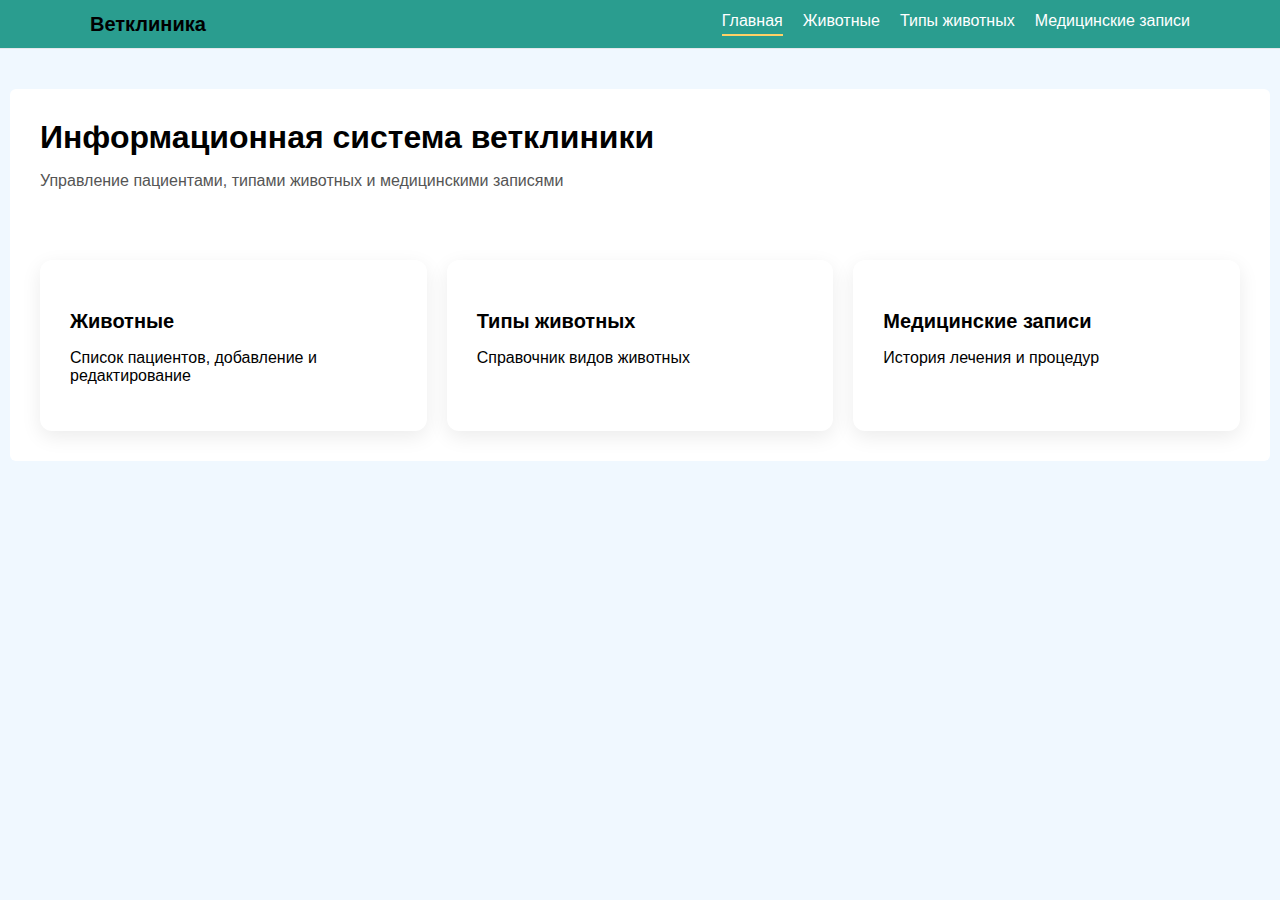
<file: src/main/resources/static/index.html>
<!DOCTYPE html>
<html lang="ru">
<head>
    <meta charset="UTF-8">
    <title>Ветклиника</title>
    <link rel="stylesheet" href="style.css">
</head>
<body>

<nav class="navbar">
    <div class="nav-container">
        <div class="logo">Ветклиника</div>
        <div class="nav-links">
            <a href="index.html" class="nav-link active">Главная</a>
            <a href="animals.html" class="nav-link">Животные</a>
            <a href="animal-types.html" class="nav-link">Типы животных</a>
            <a href="medical-records.html" class="nav-link">Медицинские записи</a>
        </div>
    </div>
</nav>

<div class="container">

    <h1>Информационная система ветклиники</h1>
    <p class="subtitle">
        Управление пациентами, типами животных и медицинскими записями
    </p>

    <div class="cards-grid">
        <div class="card link-card" onclick="location.href='animals.html'">
            <h3>Животные</h3>
            <p>Список пациентов, добавление и редактирование</p>
        </div>

        <div class="card link-card" onclick="location.href='animal-types.html'">
            <h3>Типы животных</h3>
            <p>Справочник видов животных</p>
        </div>

        <div class="card link-card" onclick="location.href='medical-records.html'">
            <h3>Медицинские записи</h3>
            <p>История лечения и процедур</p>
        </div>
    </div>

</div>

</body>
</html>
</file>
<file: src/main/resources/static/style.css>
body {
    font-family: Arial, sans-serif;
    background: #f0f8ff;
    margin: 0;
    padding: 0;
}

.container {
    background: #ffffff;
    max-width: 1200px;
    margin: 40px auto;
    padding: 30px;
    border-radius: 6px;
}

h1 {
    margin: 0;
}

.subtitle {
    color: #555;
    margin-bottom: 20px;
}

.toolbar {
    display: flex;
    gap: 10px;
    margin-bottom: 20px;
}

.toolbar input {
    flex: 1;
    padding: 8px;
    border: 1px solid #2a9d8f;
    border-radius: 4px;
}

.count {
    margin-bottom: 10px;
    font-weight: bold;
}

table {
    width: 100%;
    border-collapse: collapse;
}

thead {
    background: #d0f0ed;
}

th, td {
    padding: 12px;
    border-bottom: 1px solid #cce7e3;
    text-align: left;
}

.link {
    color: #2a9d8f;
    cursor: pointer;
}

.badge {
    background: #ade8f4;
    padding: 4px 8px;
    border-radius: 4px;
    font-size: 13px;
    color: #264653;
}

.btn {
    border: none;
    padding: 7px 12px;
    border-radius: 4px;
    cursor: pointer;
    font-size: 14px;
}

.btn-sm {
    padding: 5px 8px;
    font-size: 13px;
}

.btn-blue {
    background: #264653;
    color: white;
}
.btn-green {
    background: #2a9d8f;
    color: white;
}
.btn-orange {
    background: #f4a261;
    color: white;
}
.btn-red {
    background: #e76f51;
    color: white;
}
.btn-gray {
    background: #6c757d;
    color: white;
}

.btn:hover {
    opacity: 0.85;
}

.card {
    margin-top: 30px;
    padding: 30px;
    background: #ffffff;
    border-radius: 12px;
    box-shadow: 0 6px 20px rgba(0, 0, 0, 0.08);
    gap: 5px;
}

.card h3 {
    margin-bottom: 15px;
    font-size: 20px;
}

.form-group {
    margin-bottom: 10px;
}

.form-group label {
    display: block;
    margin-bottom: 6px;
    font-size: 14px;
    font-weight: 500;
}

.form-group input,
.form-group select{
    width: 100%;
    padding: 12px 14px;
    font-size: 16px;
    border-radius: 10px;
    border: 1px solid #2a9d8f;
    min-height: 40px;
    box-sizing: border-box;
}

.form-group select {
    appearance: none;
    background-image: url("data:image/svg+xml,%3Csvg xmlns='http://www.w3.org/2000/svg' width='16' height='16' viewBox='0 0 24 24' fill='none' stroke='%232a9d8f' stroke-width='2' stroke-linecap='round' stroke-linejoin='round'%3E%3Cpath d='M6 9l6 6 6-6'/%3E%3C/svg%3E");
    background-repeat: no-repeat;
    background-position: right 12px center;
    background-size: 16px;
    padding-right: 40px;
    cursor: pointer;
}

.radio-group {
    display: flex;
    gap: 30px;
    margin-top: 8px;
}

.radio-group label {
    display: flex;
    align-items: center;
    gap: 6px;
    font-size: 14px;
}

.empty-state {
    text-align: center;
    padding: 30px;
    color: #777;
    font-size: 16px;
}

.navbar {
    background: #2a9d8f;
    border-bottom: 1px solid #e5e7eb;
    padding: 12px 0;
    margin-bottom: 30px;
}

.nav-container {
    max-width: 1100px;
    margin: 0 auto;
    padding: 0 16px;
    display: flex;
    justify-content: space-between;
    align-items: center;
}

.logo {
    font-weight: 700;
    font-size: 20px;
}

.nav-links {
    display: flex;
    gap: 20px;
}

.nav-link {
    text-decoration: none;
    color: #ffffff;
    font-weight: 500;
    padding-bottom: 4px;
}

.nav-link:hover {
    color: #ffd166;
}

.nav-link.active {
    border-bottom: 2px solid #ffd166;
}


.cards-grid {
    display: grid;
    grid-template-columns: repeat(auto-fit, minmax(250px, 1fr));
    gap: 20px;
    margin-top: 40px;
}

.link-card {
    cursor: pointer;
    transition: transform 0.2s, box-shadow 0.2s;
}

.link-card:hover {
    transform: translateY(-4px);
    box-shadow: 0 10px 25px rgba(0,0,0,0.08);
}
</file>
